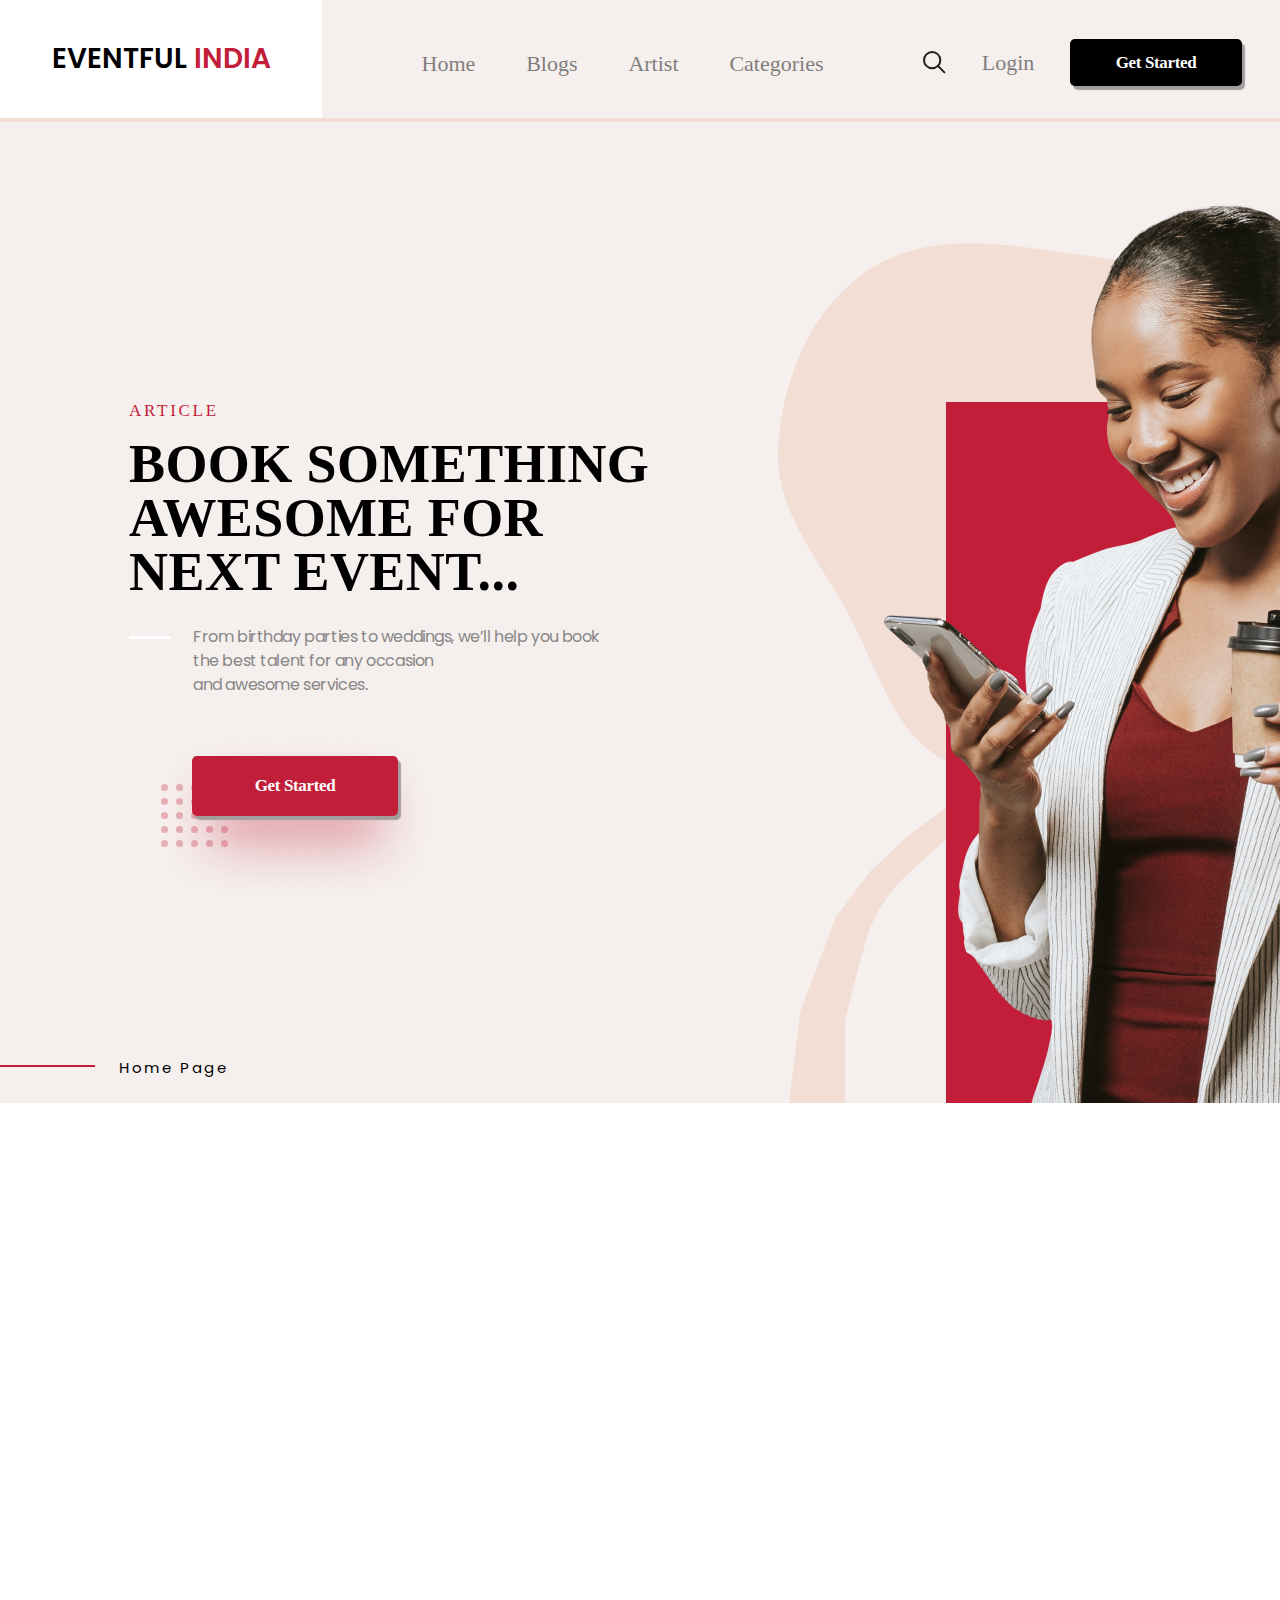
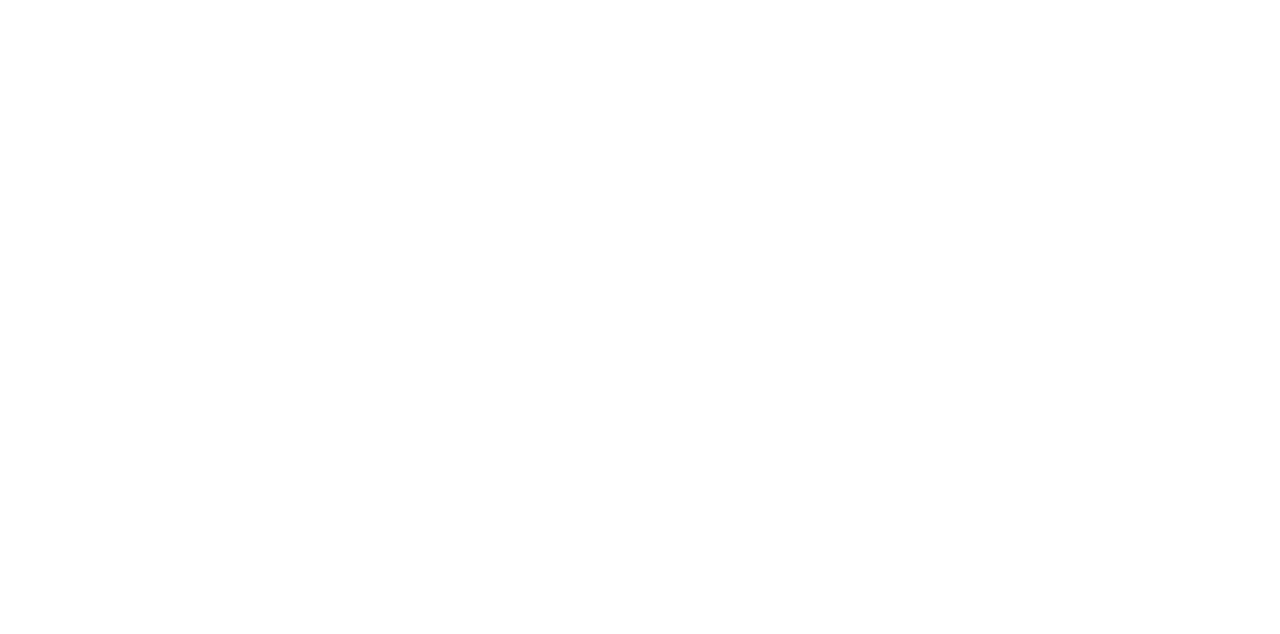
<file: html/mainpage/index.html>
<!DOCTYPE html>
<html lang="ru">
<head>
    <meta charset="UTF-8">
    <link rel="stylesheet" href="/css/style.css">
    <title>EVENTFUL INDIA</title>
</head>
<body>
    <section class="home-page">
        <div class="bgimgs">
            <img src="/images/mainpage/home-page/Rectangle 271.png" alt="">
            <img src="/images/mainpage/home-page/eventfulll 1.png" alt="">
            <img src="/images/mainpage/home-page/Vector 1.png" alt="">
            <img src="/images/mainpage/home-page/Vector.png" alt="">
            <img src="/images/mainpage/home-page/Line 4.png" alt="">
            <img src="/images/mainpage/home-page/Line 5.png" alt="">
        </div>
        <header class="header-0">
            <a href="/html/mainpage/index.html" class="logo">
                <h1><span>EVENTFUL</span> INDIA</h1>
            </a>
            <div class="navpanel">
                <a href="#">Home</a>
                <a href="#">Blogs</a>
                <a href="#">Artist</a>
                <a href="#">Categories</a>
            </div>
            <div class="login">
                <a href="#">
                    <img src="/images/mainpage/home-page/Group.svg" alt="">
                </a>
                <a href="#">Login</a>
                <a href="#"><span>Get Started</span></a>
            </div>
        </header>
        <div class="hero-page">
            <div class="main-information">
                <div class="article">
                    <p>Article</p>
                    <p>Book something awesome for Next event...</p>
                </div>
                <div class="help">
                    <div class="white-line-1"></div>
                    <p>From birthday parties to weddings, we’ll help you book the best talent for any occasion<br>and awesome services.</p>
                </div>
                <a class="button-0" href="#">
                    <img src="/images/mainpage/home-page/iconic_grid.svg" alt="">
                    <img src="/images/mainpage/home-page/redblur.png" alt="">
                    <span>Get Started</span>
                </a>
                <div class="namepage">
                    <div class="red-line-1"></div>
                    <p>Home Page</p>
                </div>
            </div>
        </div>
        </div>
    </section>
    <section class="reviews">
        
    </section>
</body>
</html>
</file>
<file: css/style.css>
@charset "UTF-8";
@import url("https://fonts.googleapis.com/css2?family=Poppins&display=swap");
/*Обнуление*/
* {
  padding: 0;
  margin: 0;
  border: 0;
}

*, *:before, *:after {
  box-sizing: border-box;
}

:focus, :active {
  outline: none;
}

a:focus, a:active {
  outline: none;
}

nav, footer, header, aside {
  display: block;
}

html, body {
  height: 100%;
  width: 100%;
  font-size: 100%;
  line-height: 1;
  font-size: 14px;
  -ms-text-size-adjust: 100%;
  -moz-text-size-adjust: 100%;
  -webkit-text-size-adjust: 100%;
}

input, button, textarea {
  font-family: inherit;
}

input::-ms-clear {
  display: none;
}

button {
  cursor: pointer;
}

button::-moz-focus-inner {
  padding: 0;
  border: 0;
}

a, a:visited {
  text-decoration: none;
}

a:hover {
  text-decoration: none;
}

ul li {
  list-style: none;
}

img {
  vertical-align: top;
}

h1, h2, h3, h4, h5, h6 {
  font-size: inherit;
  font-weight: inherit;
}

/*--------------------*/
.hero-page .button-0 span, .header-0 .login a:last-child:active, .header-0 .login a:last-child {
  width: 172px;
  height: 47px;
  background: #000;
  border-radius: 5px;
  color: #fff;
  display: flex;
  align-items: center;
  justify-content: center;
  font-size: 17px;
  font-weight: 700;
  line-height: 20px;
  letter-spacing: -0.36px;
}

body .home-page {
  height: 1103px;
  width: 100%;
  background-color: #F5EFED;
}
body .home-page .bgimgs img {
  position: absolute;
}
body .home-page .bgimgs img:first-child {
  top: 402px;
  left: 946px;
  z-index: 2;
}
body .home-page .bgimgs img:nth-child(2) {
  top: 164px;
  left: 767px;
  z-index: 3;
}
body .home-page .bgimgs img:nth-child(3) {
  top: 402px;
  left: 1336px;
  z-index: 2;
}
body .home-page .bgimgs img:nth-child(4) {
  top: 243px;
  left: 777px;
  z-index: 1;
}
body .home-page .bgimgs img:nth-child(5) {
  top: 777px;
  left: 787px;
  z-index: 1;
}
body .home-page .bgimgs img:nth-child(6) {
  top: 132px;
  left: 1590px;
  z-index: 1;
  overflow: hidden;
}

.header-0 {
  display: flex;
  height: 122px;
  justify-content: space-between;
  border-bottom: 4px solid #F2DED5;
  background-color: #F5EFED;
  position: -webkit-sticky;
  position: sticky;
  top: 0;
  z-index: 10;
}
.header-0 .logo {
  width: 322px;
  background: #fff;
  font-family: "Poppins";
  font-size: 28px;
  font-weight: 600;
  display: flex;
  align-items: center;
  justify-content: center;
  color: #C31E39;
}
.header-0 .logo span {
  color: #000;
}
.header-0 .navpanel {
  width: 402px;
  height: 34px;
  margin-top: 53px;
  font-weight: normal;
  display: flex;
  justify-content: space-between;
  font-size: 22px;
}
.header-0 .navpanel a {
  height: 23px;
  text-decoration: none;
  color: #0A0A0A;
  opacity: 0.5;
}
.header-0 .navpanel a:hover {
  color: #C31E39;
  border-bottom: 1px solid #C31E39;
}
.header-0 .login {
  width: 319px;
  height: 47px;
  display: flex;
  justify-content: space-between;
  margin: 39px 38px 0 0;
}
.header-0 .login a:first-child {
  display: flex;
  align-items: center;
}
.header-0 .login a:nth-child(2) {
  display: flex;
  align-items: center;
  justify-content: center;
  margin: auto 0;
  font-size: 22px;
  color: #0A0A0A;
  opacity: 0.5;
  height: 23px;
}
.header-0 .login a:nth-child(2):hover {
  color: #C31E39;
  border-bottom: 1px solid #C31E39;
}
.header-0 .login a:last-child {
  box-shadow: 3px 4px 1px rgb(163, 157, 157);
}
.header-0 .login a:last-child:hover {
  background: rgb(170, 71, 71);
}
.header-0 .login a:last-child:active {
  position: relative;
  top: 2px;
  left: 2px;
  box-shadow: 1px 2px 1px rgb(163, 157, 157);
}

.hero-page {
  height: 981px;
}
.hero-page .main-information {
  z-index: 9;
  margin: 272px 0 0 129px;
}
.hero-page .article {
  text-transform: uppercase;
}
.hero-page .article p:first-child {
  color: #C31E39;
  font-size: 17px;
  line-height: 34px;
  letter-spacing: 0.16em;
}
.hero-page .article p:last-child {
  margin-top: 9px;
  width: 532px;
  height: 166px;
  color: #000;
  font-size: 54px;
  letter-spacing: 0.4px;
  line-height: 54px;
  font-weight: 700;
}
.hero-page .help {
  margin-top: 22px;
  display: flex;
}
.hero-page .help .white-line-1 {
  margin-top: 11px;
  margin-right: 23px;
  width: 41px;
  height: 3px;
  background: #fff;
}
.hero-page .help p {
  width: 410px;
  height: 87px;
  font-family: "Poppins";
  font-style: normal;
  font-weight: 400;
  font-size: 16px;
  line-height: 24px;
  letter-spacing: -0.41px;
  color: #878787;
}
.hero-page .button-0 {
  position: relative;
}
.hero-page .button-0 img:first-child {
  position: absolute;
  opacity: 0.3;
  top: 28px;
  left: 32px;
}
.hero-page .button-0 img:nth-child(2) {
  position: absolute;
  left: 25px;
  top: -23px;
}
.hero-page .button-0 span {
  background-color: #C31E39;
  width: 206px;
  height: 60px;
  box-shadow: 3px 4px 1px rgb(163, 157, 157);
  margin: 44px 0 0 63px;
  position: relative;
  z-index: 2;
}
.hero-page .button-0 span:hover {
  background: rgb(99, 70, 70);
}
.hero-page .button-0 span:active {
  position: relative;
  top: 2px;
  left: 2px;
  box-shadow: 1px 2px 1px rgb(163, 157, 157);
}
.hero-page .namepage {
  display: flex;
  height: 25px;
  width: 230px;
  justify-content: space-between;
  margin-top: 237px;
  margin-left: -130px;
  font-family: "Poppins";
  font-style: normal;
  font-weight: 400;
  font-size: 15px;
  line-height: 30px;
  letter-spacing: 0.16em;
}
.hero-page .namepage .red-line-1 {
  display: flex;
  margin: auto 0;
  width: 96px;
  height: 2px;
  background: #C31E39;
}

.reviews {
  height: 1131px;
  background: #fff;
}
</file>
